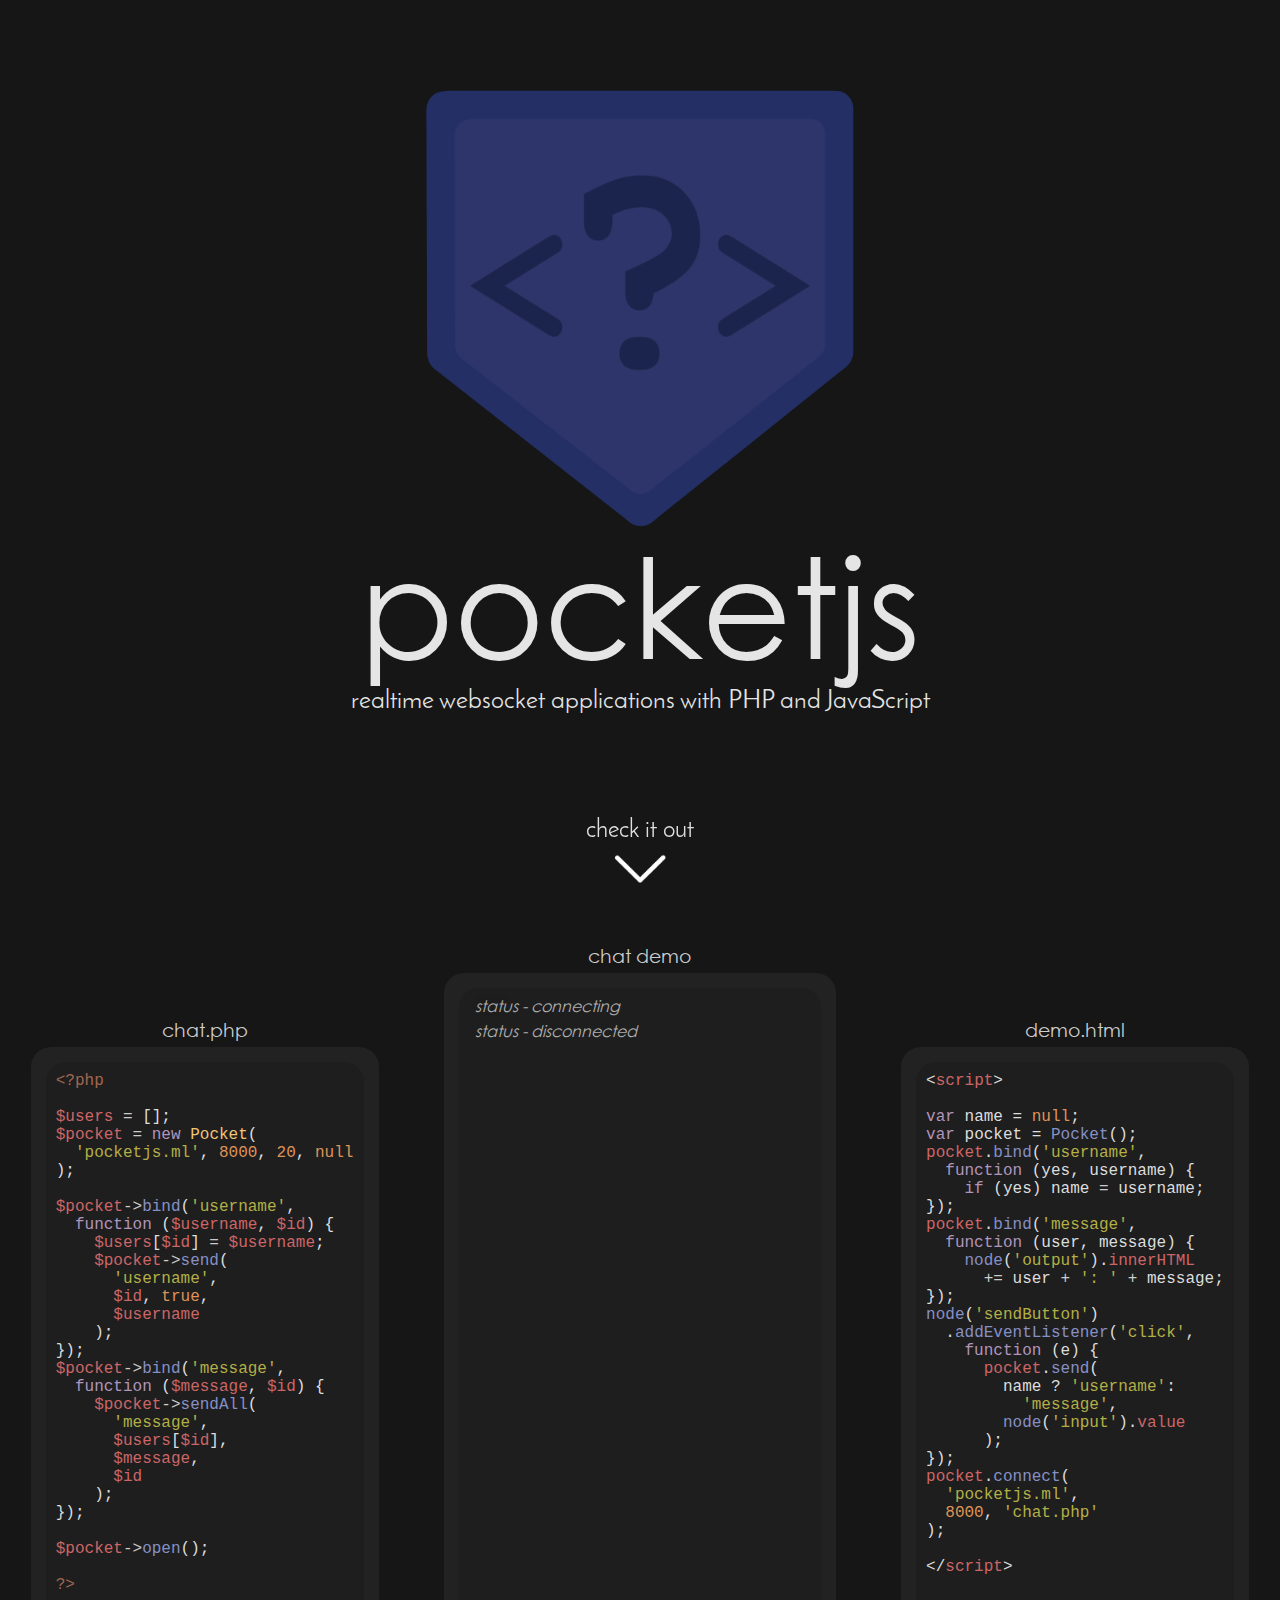
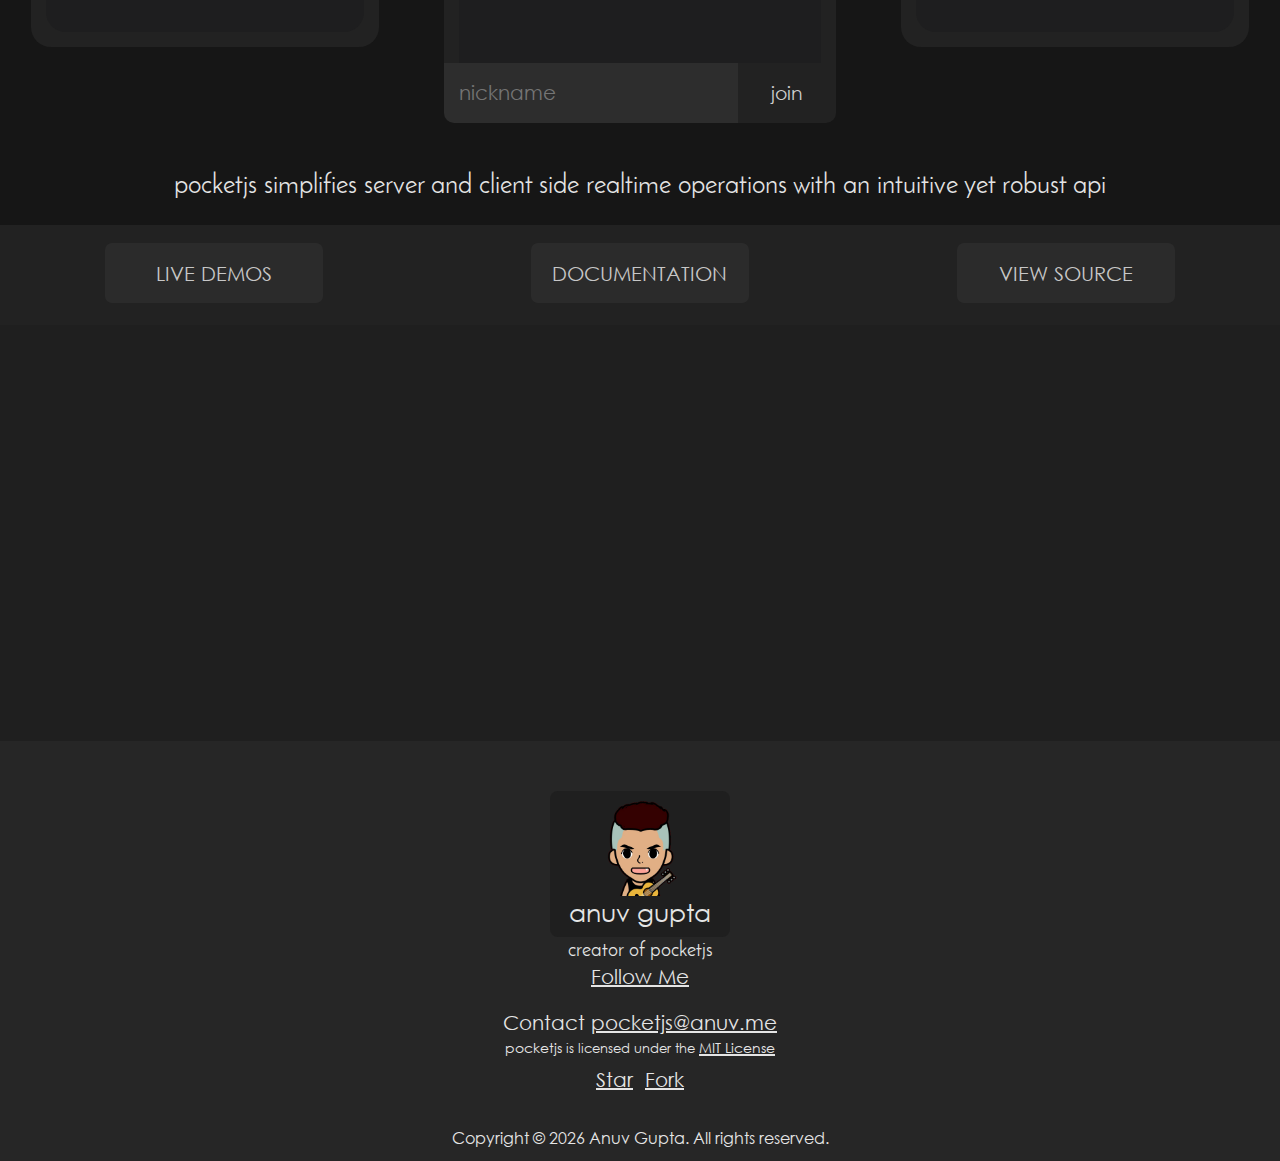
<file: index.html>
<!DOCTYPE html>
<html lang = 'en'>
    <head>
        <title>pocketjs</title>
        <meta charset = 'utf-8'/>
        <meta name = 'author' content = 'Anuv Gupta'/>
        <meta name = 'copyright' content = 'Copyright (c) 2016 Anuv Gupta'/>
        <meta name = 'viewport' content = 'width=device-width, initial-scale=0.95, maximum-scale=0.95, user-scalable=yes'/>
        <link rel = 'icon' type = 'image/png' href = 'img/pocketjs.png'/>
        <link rel = 'stylesheet' type = 'text/css' href = 'style.css'/>
        <script type = 'text/javascript' src = 'js/jquery-1.12.4.min.js'></script>
        <script type = 'text/javascript' src = 'js/chat/pocket.js'></script>
        <script type = 'text/javascript' src = 'js/block.js'></script>
        <script type = 'text/javascript' src = 'js/blocks.js'></script>
        <script type = 'text/javascript' src = 'js/chat/chat.js'></script>
		<script type = 'text/javascript' src = 'js/marked.min.js'></script>
		<script type = 'text/javascript' src = 'app.js'></script>
    </head>
    <body>
        <!-- pocketjs -->
    </body>
</html>
</file>
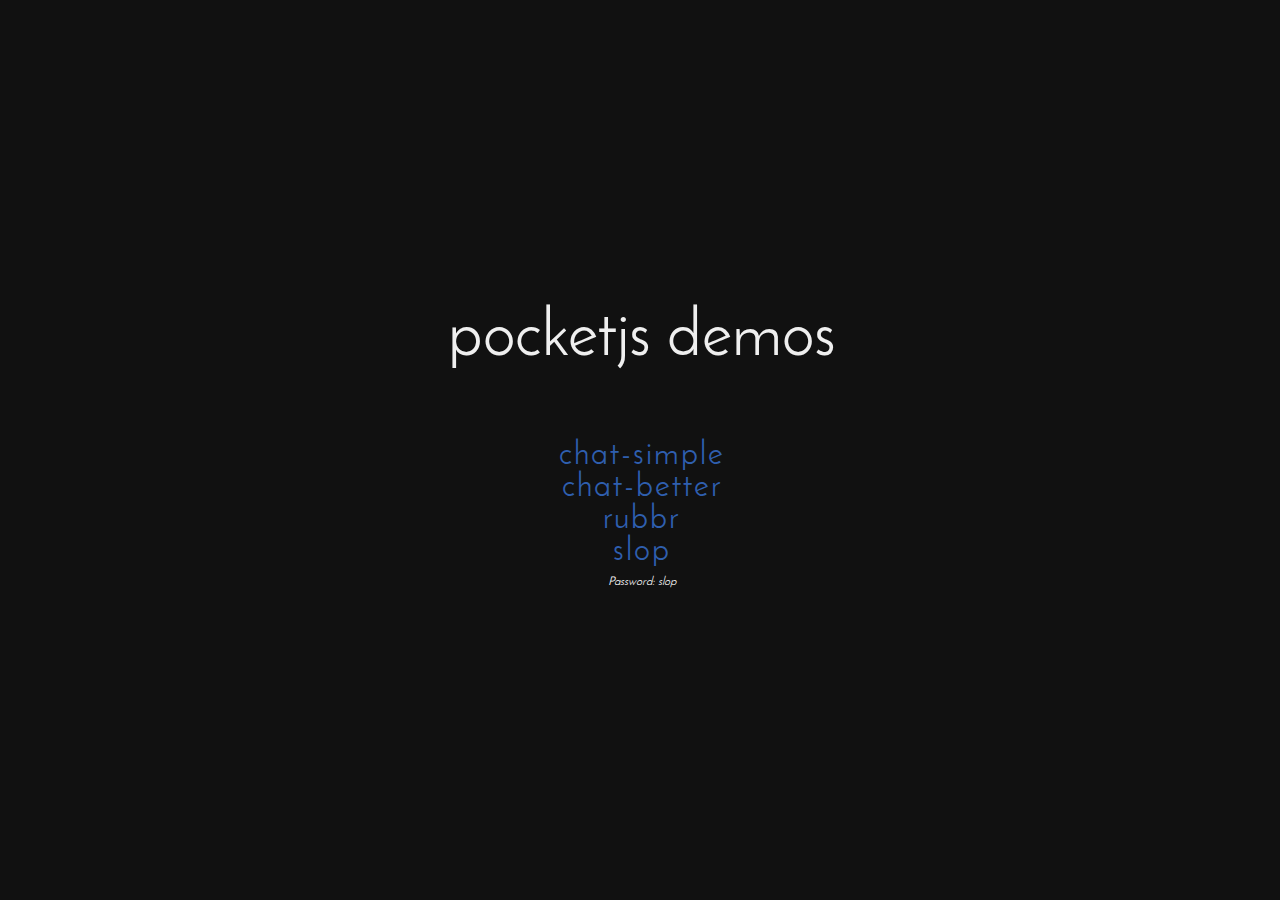
<file: demos/index.html>
<!DOCTYPE html>
<html land="en">
    <head>
        <meta charset="utf-8" />
        <link rel="icon" type="image/png" href="../img/pocketjs_40.png" />
        <title>pocketjs demos</title>
        <style type="text/css">
            /* fonts */
            @font-face {
                font-family: JosefinSans;
                src: url('../fonts/JosefinSans-Regular.ttf');
                font-weight: normal;
            }

            /* selection color  */
            ::-moz-selection {
                color: #1b1b1b;
                background: #f3f3f3;
            }
            ::selection {
                color: #1b1b1b;
                background: #f3f3f3;
            }

            /* monospace font */
            * {
                font: 22px sans-serif;
            }

            /* layout styling */
            html {
                height: 99%;
                overflow-y: hidden;
                font-family: JosefinSans;
            }
            body {
                background-color: #111111;
                display: table;
                min-height: 99%;
                width: 99%;
                height: 99%;
                overflow-y: hidden;
            }

            /* individual element styling */
            #content {
                height: 100%;
                width: 100%;
                display: table-cell;
                vertical-align: middle;
                padding-top: 30px;
                margin: auto;
                text-align: center;
            }
            #title {
                color: #efefef;
                font-size: 65px;
                font-family: JosefinSans;
            }
            a {
                color: #2f5faf;
                font-size: 32px;
                text-decoration: none;
                font-family: JosefinSans;
                letter-spacing: 2px;
            }
            a:hover {
                color: #4d7dcd;
            }
            i {
                color: white;
                font-size: 12px;
                font-style: italic;
                font-family: JosefinSans;
                display: block;
                margin-top: 8px;
            }
        </style>
    </head>
    <body>
        <div id="content">
            <h1 id="title">pocketjs demos</h1>
            <br />
            <a href="chat-simple">chat-simple</a><br />
            <a href="chat-better">chat-better</a><br />
            <a href="http://pjs.rubbr.anuv.me/" target="_blank">rubbr</a><br />
            <a href="http://slop.anuv.me/" target="_blank">slop</a><br />
            <i>Password: slop</i>
            <br /><br /><br />
        </div>
    </body>
</html>
</file>
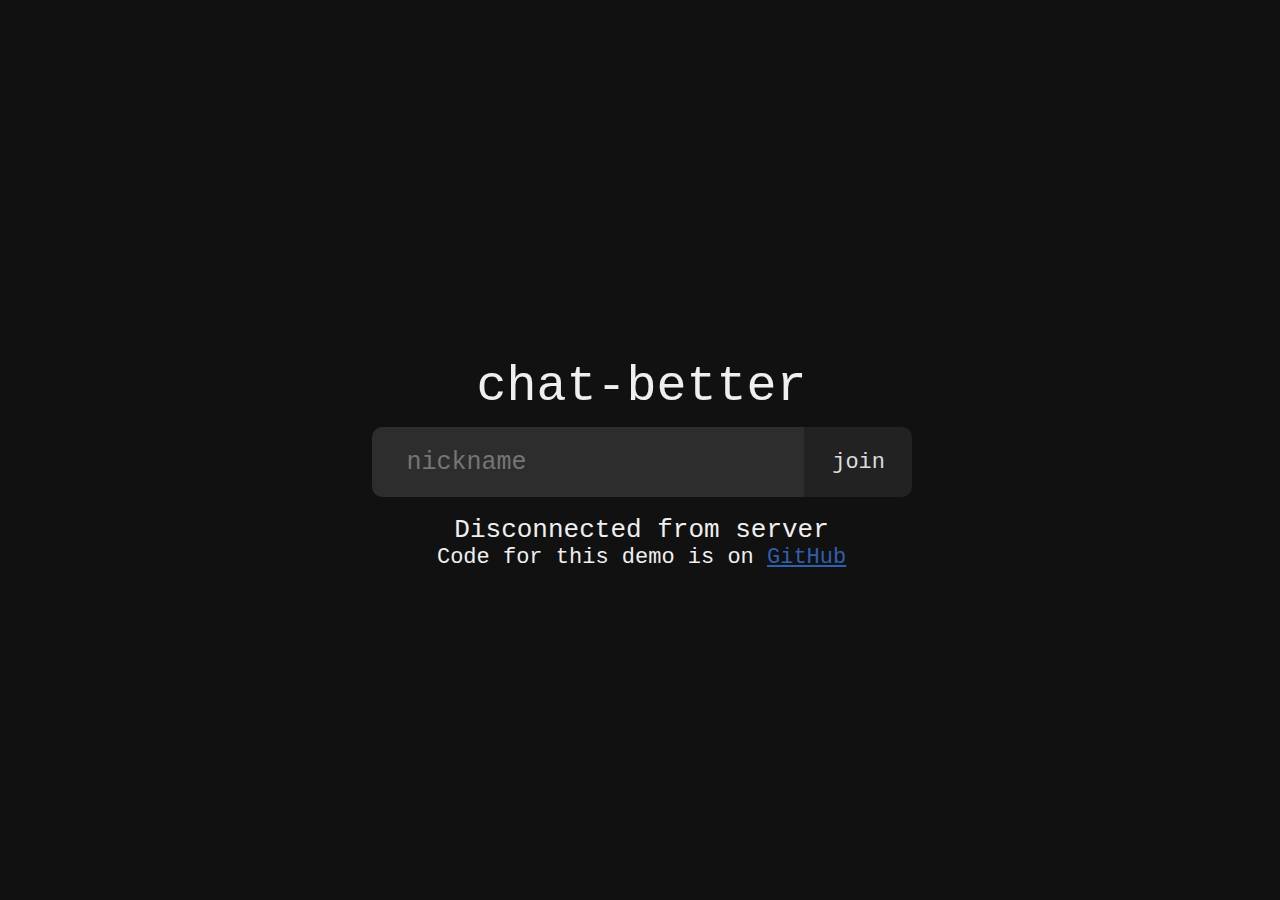
<file: demos/chat-better/index.html>
<!DOCTYPE html>
<html>
    <head>
        <title>pocketjs chat-better</title>
        <link rel="icon" type="image/png" href="../../img/pocketjs_40.png" />
        <link rel="stylesheet" type="text/css" href="style.css" />
        <script type="text/javascript" src="../../js/chat/pocket.js"></script>
        <script type="text/javascript">
            // covenience function for getting element
            function getElement(id) {
                return document.getElementById(id);
            }

            var name = ''; // username
            var pocket = Pocket(); // pocketjs WebSocket client
            // when page loads
            window.addEventListener('load', function () {
                // get elements in advance
                var outDiv = getElement('output');
                var inBox = getElement('input');
                var subButton = getElement('submit');
                var helpLine = getElement('help');

                // sending messages to server
                var send = function () {
                    var val = inBox.value; // get input box value
                    if (val !== null && val != '' && val.trim() != '') {
                        // if input is not empty
                        if (name == null || name == '' || name.trim() == '')
                            // if client has no name yet
                            pocket.send('join', val);
                        // client wants to join room, so send the input as username
                        else pocket.send('sendmsg', val); // client is already in room, so send the input as message
                        inBox.value = ''; // clear the input box
                    }
                };
                // send when submit button clicked
                subButton.addEventListener('click', send);
                // send when enter hit in textbox
                inBox.addEventListener('keyup', function (e) {
                    if ((e.keyCode ? e.keyCode : e.which) == '13') send();
                });

                // receivinig authentication after attempting to join
                pocket.bind('username', function (success, username) {
                    if (success) {
                        // if username accepted by server
                        // modify UI with CSS to show output div
                        outDiv.style.height = 0.66 * window.innerHeight + 'px';
                        setTimeout(function () {
                            outDiv.style.overflowY = 'scroll';
                        }, 500);
                        outDiv.style.backgroundColor = '#222222';
                        outDiv.style.borderStyle = 'solid';
                        outDiv.style.borderBottomWidth = '45px';
                        inBox.style.borderRadius = '0 0 0 10px';
                        subButton.style.borderRadius = '0 0 10px 0';
                        // change input elements' values for sending messages
                        inBox.placeholder = 'message';
                        subButton.innerHTML = 'send';
                        // set username
                        name = username; // now, input will be sent as message rather than username
                        helpLine.innerHTML = 'Username accepted'; // notify user of acceptance
                        // ask server for all previous messages (chat history)
                        pocket.send('ready');
                    } else helpLine.innerHTML = 'Username not accepted'; // if username not accepted by server, notify user
                });
                // receiving messages from server
                pocket.bind('newmsg', function (user, msg, id) {
                    // if user has already joined room and message is not blank
                    if (
                        !(name == null || name == '' || name.trim() == '') &&
                        msg != null &&
                        msg.trim() != ''
                    ) {
                        var span = document.createElement('span'); // create a span
                        span.className = 'message'; // for styling
                        var strong = document.createElement('strong'); // create a strong (bold)
                        strong.appendChild(document.createTextNode(user)); // add username to span
                        span.appendChild(strong); // add bolded username to span
                        span.appendChild(document.createTextNode(': ' + msg)); // add message to span
                        span.appendChild(document.createElement('br')); // add a line break ot span
                        outDiv.appendChild(span); // add the span with message to the page
                        outDiv.scrollTop += 50;
                    }
                });
                // when disconnected from server
                pocket.onClose(function () {
                    helpLine.innerHTML = 'Disconnected from server'; // notify user
                });
                // when connected to server
                pocket.onOpen(function () {
                    if (helpLine.innerHTML != 'pocketjs demo')
                        helpLine.innerHTML = 'Connected to server'; // notify user
                });

                // connect to pocketjs WebSocket server
                pocket.connect(
                    document.domain === 'localhost'
                        ? 'localhost'
                        : 'pjs.anuv.me',
                    location.protocol === 'https:' ? 443 : 80,
                    'chat-better-demo',
                    location.protocol === 'https:'
                );
            });
        </script>
    </head>
    <body>
        <div id="content">
            <span id="title">chat-better</span>
            <div id="output"></div>
            <div id="inputwrap">
                <input id="input" type="text" placeholder="nickname" />
                <button id="submit">join</button>
            </div>
            <span id="help">pocketjs demo</span><br />
            <span id="link"
                >Code for this demo is on
                <a
                    href="http://github.com/anuvgupta/pocketjs/tree/master/demos/chat-better"
                    >GitHub</a
                ><br
            /></span>
        </div>
    </body>
</html>
</file>
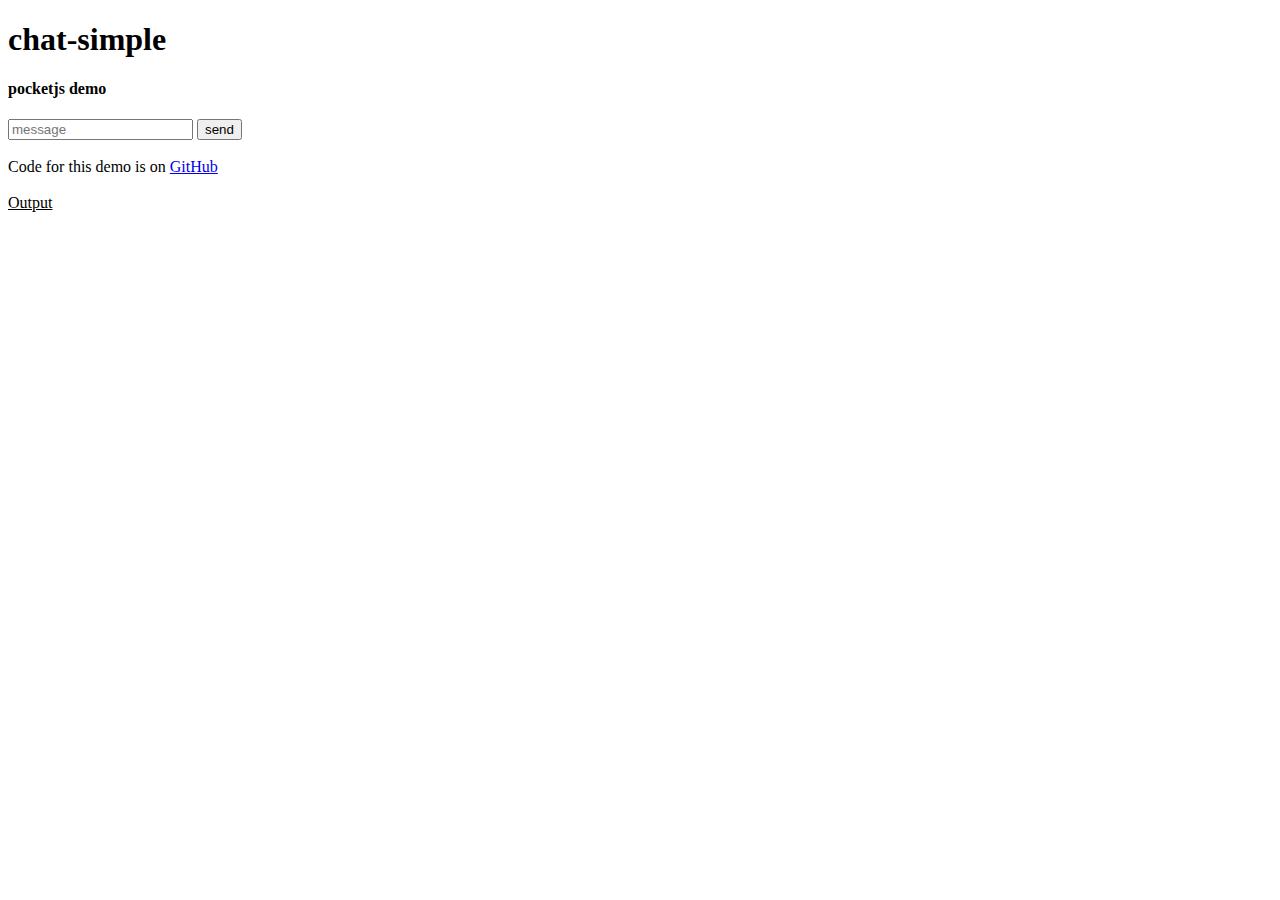
<file: demos/chat-simple/index.html>
<!DOCTYPE html>
<html>
    <head>
        <title>pocketjs chat-simple</title>
        <link rel="icon" type="image/png" href="../../img/pocketjs_40.png" />
        <script type="text/javascript" src="../../js/chat/pocket.js"></script>
    </head>
    <body>
        <h1>chat-simple</h1>
        <h4>pocketjs demo</h4>
        <input id="input" placeholder="message" />
        <button id="send">send</button><br /><br />
        Code for this demo is on
        <a
            href="http://github.com/anuvgupta/pocketjs/tree/master/demos/chat-simple"
            >GitHub</a
        ><br /><br />
        <div id="output"><u>Output</u><br /></div>
        <script type="text/javascript">
            // pocketjs WebSocket client
            var pocket = Pocket();

            // sending messages to server
            document
                .getElementById('send')
                .addEventListener('click', function () {
                    // when send button clicked
                    var msg = document.getElementById('input').value; // get user input from text input box
                    if (msg != null && msg.trim() != '')
                        // if input is not blank
                        pocket.send('sendmsg', msg); // send it over pocketjs WebSocket
                });

            // receiving messages from server
            pocket.bind('newmsg', function (msg) {
                console.log(msg);
                if (msg != null && msg.trim() != '') {
                    // if received message is not blank
                    var span = document.createElement('span'); // create a span
                    span.appendChild(document.createTextNode(msg)); // add message to span
                    span.appendChild(document.createElement('br')); // add a line break to span
                    document.getElementById('output').appendChild(span); // add the span with message to the page
                }
            });

            // connect to pocketjs WebSocket server
            pocket.connect(
                document.domain === 'localhost'
                    ? 'localhost'
                    : 'pjs-demo.anuv.me',
                location.protocol === 'https:' ? 443 : 80,
                'socket',
                location.protocol === 'https:'
            );
            console.log(
                document.domain === 'localhost'
                    ? 'localhost'
                    : 'pjs-demo.anuv.me',
                location.protocol === 'https:' ? 443 : 80,
                'socket',
                location.protocol === 'https:'
            );
        </script>
    </body>
</html>
</file>
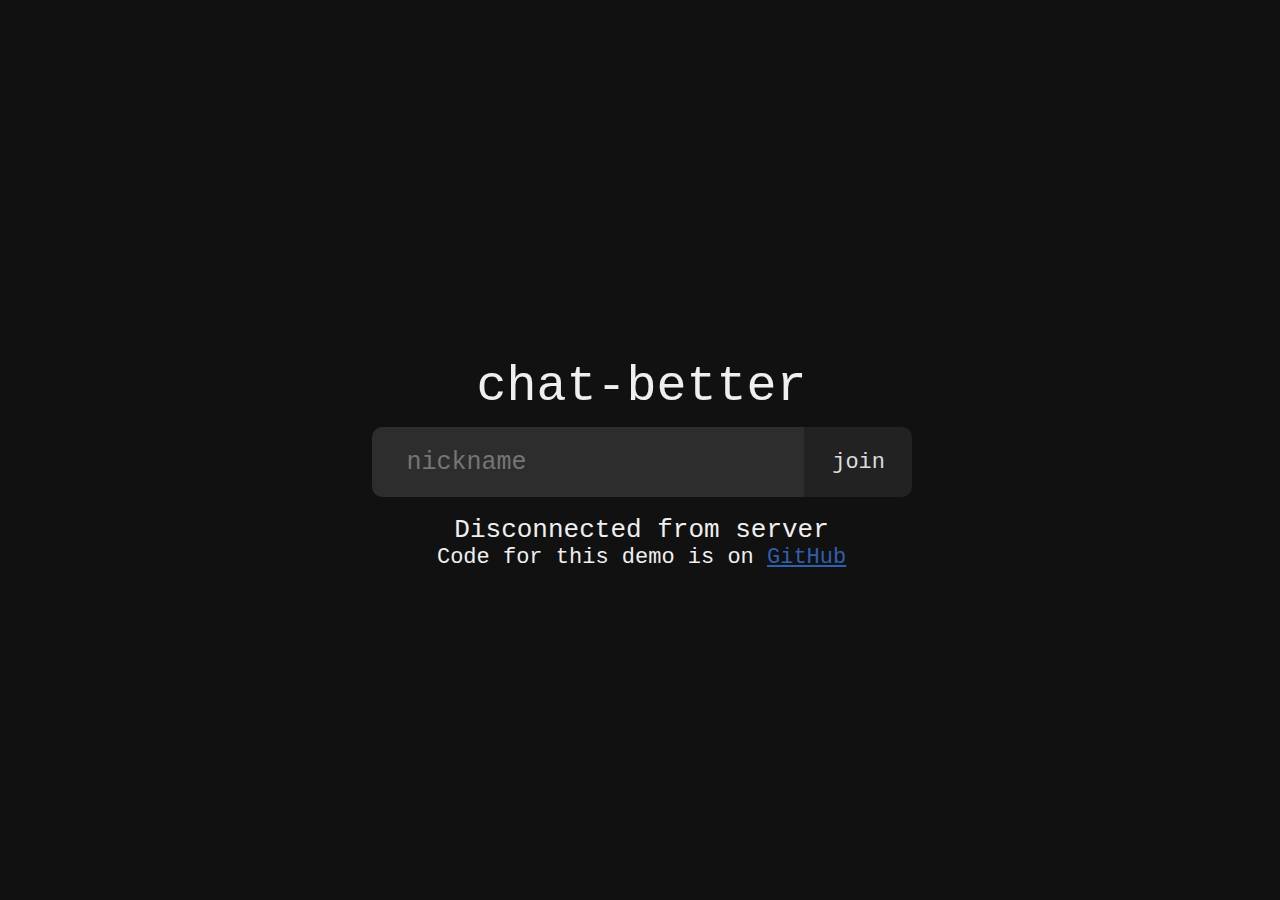
<file: demos/chat-better/www/index.html>
<!DOCTYPE html>
<html>
    <head>
        <title>pocketjs chat-better</title>
        <link rel = 'stylesheet' type = 'text/css' href = 'style.css'/>
        <script type = 'text/javascript' src = 'pocket.js'></script>
        <script type = 'text/javascript'>
            // covenience function for getting element
            function getElement(id) {
                return document.getElementById(id);
            }

            var name = ''; // username
            var pocket = Pocket(); // pocketjs WebSocket client
            // when page loads
            window.addEventListener('load', function () {
                // get elements in advance
                var outDiv = getElement('output');
                var inBox = getElement('input');
                var subButton = getElement('submit');
                var helpLine = getElement('help');

                // sending messages to server
                var send = function () {
                    var val = inBox.value; // get input box value
                    if ((val !== null) && (val != '') && val.trim() != '') { // if input is not empty
                        if ((name == null) || (name == '') || (name.trim() == '')) // if client has no name yet
                            pocket.send('join', val); // client wants to join room, so send the input as username
                        else pocket.send('sendmsg', val); // client is already in room, so send the input as message
                        inBox.value = ''; // clear the input box
                    }
                };
                // send when submit button clicked
                subButton.addEventListener('click', send);
                // send when enter hit in textbox
                inBox.addEventListener('keyup', function (e) {
                    if ((e.keyCode ? e.keyCode : e.which) == '13') send();
                });

                // receivinig authentication after attempting to join
                pocket.bind('username', function (success, username) {
                    if (success) { // if username accepted by server
                        // modify UI with CSS to show output div
                        outDiv.style.height = (0.66 * window.innerHeight) + 'px';
                        setTimeout(function () {
                            outDiv.style.overflowY = 'scroll';
                        }, 500);
                        outDiv.style.backgroundColor = '#222222';
                        outDiv.style.borderStyle = 'solid';
                        outDiv.style.borderBottomWidth = '45px';
                        inBox.style.borderRadius = '0 0 0 10px';
                        subButton.style.borderRadius = '0 0 10px 0';
                        // change input elements' values for sending messages
                        inBox.placeholder = 'message';
                        subButton.innerHTML = 'send';
                        // set username
                        name = username; // now, input will be sent as message rather than username
                        helpLine.innerHTML = 'Username accepted'; // notify user of acceptance
                        // ask server for all previous messages (chat history)
                        pocket.send('ready');
                    } else helpLine.innerHTML = 'Username not accepted'; // if username not accepted by server, notify user
                });
                // receiving messages from server
                pocket.bind('newmsg', function (user, msg, id) {
                    // if user has already joined room and message is not blank
                    if (!((name == null) || (name == '') || (name.trim() == '')) && (msg != null && msg.trim() != '')) {
                        var span = document.createElement('span'); // create a span
                        span.className = 'message'; // for styling
                        var strong = document.createElement('strong'); // create a strong (bold)
                        strong.appendChild(document.createTextNode(user)); // add username to strong
                        span.appendChild(strong); // add bolded username to span
                        span.appendChild(document.createTextNode(': ' + msg)); // add message to span
                        span.appendChild(document.createElement('br')); // add a line break ot span
                        outDiv.appendChild(span); // add the span with message to the page
                        outDiv.scrollTop += 50;
                    }
                });
                // when disconnected from server
                pocket.onClose(function () {
                    helpLine.innerHTML = 'Disconnected from server'; // notify user
                });
                // when connected to server
                pocket.onOpen(function () {
                    if (helpLine.innerHTML != 'pocketjs demo') helpLine.innerHTML = 'Connected to server'; // notify user
                });

                // connect to pocketjs WebSocket server
                pocket.connect('localhost', 30000, 'chat-better.php');
            });
        </script>
    </head>
    <body>
        <div id = 'content'>
            <span id = 'title'>chat-better</span>
            <div id = 'output'></div>
            <div id = 'inputwrap'>
                <input id = 'input' type = 'text' placeholder = 'nickname'/>
                <button id = 'submit'>join</button>
            </div>
            <span id = 'help'>pocketjs demo</span><br/>
            <span id = 'link'>Code for this demo is on <a href = 'http://github.com/anuvgupta/pocketjs/tree/master/demos/chat-better'>GitHub</a><br/></span>
        </div>
    </body>
</html>
</file>
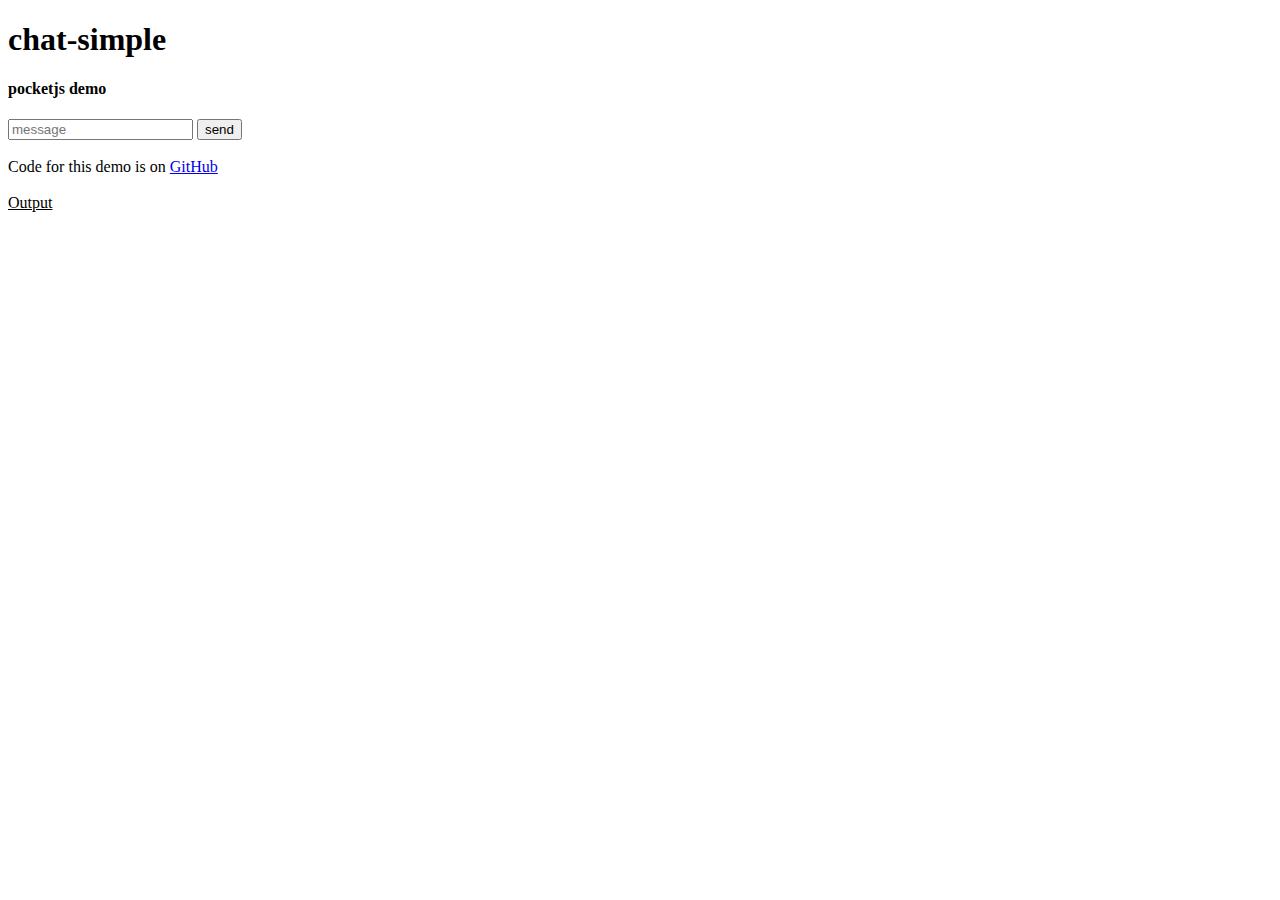
<file: demos/chat-simple/www/index.html>
<!DOCTYPE html>
<html>
    <head>
        <title>pocketjs chat-simple</title>
        <script type = 'text/javascript' src = 'pocket.js'></script>
    </head>
    <body>
        <h1>chat-simple</h1><h4>pocketjs demo</h4>
        <input id = 'input' placeholder = 'message'/>
        <button id = 'send'>send</button><br/><br/>
        Code for this demo is on <a href = 'http://github.com/anuvgupta/pocketjs/tree/master/demos/chat-simple'>GitHub</a><br/><br/>
        <div id = 'output'><u>Output</u><br/></div>
        <script type = 'text/javascript'>
            // pocketjs WebSocket client
            var pocket = Pocket();

            // sending messages to server
            document.getElementById('send').addEventListener('click', function () { // when send button clicked
                var msg = document.getElementById('input').value; // get user input from text input box
                if (msg != null && msg.trim() != '') // if input is not blank
                    pocket.send('sendmsg', msg); // send it over pocketjs WebSocket
            });

            // receiving messages from server
            pocket.bind('newmsg', function (msg) {
                console.log(msg);
                if (msg != null && msg.trim() != '') { // if received message is not blank
                    var span = document.createElement('span'); // create a span
                    span.appendChild(document.createTextNode(msg)); // add message to span
                    span.appendChild(document.createElement('br')); // add a line break to span
                    document.getElementById('output').appendChild(span); // add the span with message to the page
                }
            });

            // connect to pocketjs WebSocket server
            pocket.connect('localhost', 30000, 'chat-simple.php');
        </script>
    </body>
</html>
</file>
<file: style.css>
@font-face {
	font-family: CenturyGothic;
	src: url('fonts/centurygothic.ttf');
}
@font-face {
	font-family: JosefinSans;
	src: url('fonts/JosefinSans-Regular.ttf');
	font-weight: normal;
}

@keyframes logopulse {
	0% { transform: scale(1.025); }
	50% { transform: scale(1.06); }
	100% { transform: scale(1.025); }
}
@keyframes slowbounce {
	0% { padding-bottom: 0; }
	50% { padding-bottom: 8px; }
	100% { padding-bottom: 0; }
}

::selection {
	background-color: rgba(200, 200, 200, 0.99);
	color: #1A1A1A;
}
::-moz-selection {
	background-color: rgba(200, 200, 200, 0.99);
	color: #1A1A1A;
}
::-webkit-scrollbar {
	display: none;
}

* {
	/*font: 20px CenturyGothic;*/
	color: #E5E5E5;
}

html, body {
	margin: 0;
	width: 100%;
	height: 100%;
	background: #161616 url('') no-repeat;
	background-size: cover;
	background-attachment: fixed;
	font: 20px CenturyGothic;
}

#hook input,button {
	font: 20px CenturyGothic;
}

#info {
	color: #DDD;
	font-family: -apple-system, BlinkMacSystemFont, "Segoe UI", Roboto, Helvetica, Arial, sans-serif, "Apple Color Emoji", "Segoe UI Emoji", "Segoe UI Symbol";
}
#info * {
	line-height: 1.3;
	word-wrap: break-word;
}
#info code {
	font-size: 16px;
	color: #CFCFCF;
	font-family: Consolas, "Liberation Mono", Menlo, Courier, monospace;
	background-color: rgba(200, 200, 200, 0.12);
	border-radius: 3px;
	padding: 1px 8px;
	margin: 2px;
	display: inline-block;
	word-wrap: break-word;
	white-space: normal;
	max-width: 80%;
}
#info code.lang-javascript {
	padding: 6px 14px;
}
#info a {
    color: #EEE;
    text-align: center;
	cursor: pointer;
}
#info a:hover {
    color: #BBB;
}
#info p,ol,ul,li {
	font-size: 15.5px;
	color: #CCC;
}
#info h1,h2 {
	border-bottom: 1px solid #EDEDED;
}
#info h1 {
	font-size: 1.8em;
	font-family: JosefinSans;
}
#info h2 {
	font-size: 1.63em;
	font-family: JosefinSans;
}
#info h3 {
	font-size: 1.47em;
	font-family: JosefinSans;
}
#info h4 {
	font-size: 1.3em;
	font-family: JosefinSans;
}

.code_container {
	background-color: #1e1e1f;
	position: absolute;
	top: 15px;
	bottom: 15px;
	left: 15px;
	right: 15px;
	text-align: left;
	overflow: scroll;
	border-radius: 20px;
	margin: 0 auto;
	padding: 10px;
}
.code {
    background-color: #1e1e1f;
    color: #ddd;
	font: 16px 'Courier New', Courier;
	margin: 0;
}
.code span {
    font: inherit;
}
.tag {
    color: #a1664f;
}
.var {
    color: #cc6666;
}
.embed_var {
    color: #cc6666;
}
.operator {
    color: #ccc;
}
.keyword {
    color: #b195ba;
}
.method {
    //color: #616fc9;
    color: #8690c4;
}
.string {
    color: #b3af46;
}
.class {
    color: #f0c575;
}
.primitive {
    color: #de9357;
}

.syntax::selection {
	background-color: #9DA4AE;
	color: inherit;
}
</file>
<file: demos/chat-better/style.css>
/* selection color  */
::-moz-selection {
    color: #1B1B1B;
    background: #F3F3F3;
}
::selection {
    color: #1B1B1B;
    background: #F3F3F3;
}

/* monospace font */
* {
    font: 22px Courier New, Courier, Consolas, monospace, sans-serif;
}

/* layout styling */
html {
    height: 99%;
    overflow-y: hidden;
}
body {
    background-color: #111111;
    display: table;
    min-height: 99%;
    width: 99%;
    height: 99%;
    overflow-y: hidden;
}


/* individual element styling */

#content {
    height: 100%;
    width: 100%;
    display: table-cell;
    vertical-align: middle;
    padding-top: 30px;
    margin: auto;
    text-align: center;
}

#title {
    color: #EFEFEF;
    font-size: 50px;
}

#help {
    color: #EFEFEF;
    font-size: 26px;
}

#link {
    color: #EFEFEF;
    font-size: 22px;
}
#link a {
    color: #2F5FAF;
}

#output {
    height: 40px;
    width: 500px;
    background-color: #111111;
    margin: 0 auto;
    margin-top: 12px;
    border: 20px hidden #222222;
    font-size: 20px;
    color: #EEEEEE;
    overflow-y: hidden;
    text-align: left;
    border-radius: 10px 10px 0 0;
    transition: height 0.5s;
    -webkit-transition: height 0.5s;
    -webkit-overflow-scrolling: touch;
}

.message {
    width: 500px;
    overflow-x: hidden;
    white-space: pre-wrap;
    white-space: -moz-pre-wrap;
    white-space: -pre-wrap;
    white-space: -o-pre-wrap;
    word-wrap: break-word;
}

#inputwrap {
    width: 540px;
    height: 70px;
    position: relative;
    padding: 0;
    margin: 0 auto -22px auto;
    top: -40px;
    transition: top 0.5s;
    -webkit-transition: top 0.5s;
    background-color: none;
}

#input {
    left: 0;
    top: 0;
    border-radius: 10px 0 0 10px;
    width: 69%;
    height: 100%;
    display: inline-block;
    position: absolute;
    padding: 0 25px 0 35px;
    border: none;
    outline: none;
    font-size: 25px;
    background-color: #2D2D2D;
    color: #DDDDDD;
    transition: border-radius 0.3s;
    -webkit-transition: border-radius 0.3s;
}

#inputwrap button {
    width: 50%;
    height: 100%;
    display: none;
    position: absolute;
    padding: 0;
    color: #DDDDDD;
    background-color: #222222;
    border: 1px solid #222222;
    outline: none;
    cursor: pointer;
}
#inputwrap button:hover {
    background-color: #2D2D2D;
}

#inputwrap #submit {
    right: 0;
    display: inline-block;
    width: 20%;
    height: 100%;
    border-radius: 0 10px 10px 0;
    border-width: 0 0 0 2px;
    transition: border-radius 0.3s;
    -webkit-transition: border-radius 0.3s;
}
</file>
<file: demos/chat-better/www/style.css>
/* selection color  */
::-moz-selection {
    color: #1B1B1B;
    background: #F3F3F3;
}
::selection {
    color: #1B1B1B;
    background: #F3F3F3;
}

/* monospace font */
* {
    font: 22px Courier New, Courier, Consolas, monospace, sans-serif;
}

/* layout styling */
html {
    height: 99%;
    overflow-y: hidden;
}
body {
    background-color: #111111;
    display: table;
    min-height: 99%;
    width: 99%;
    height: 99%;
    overflow-y: hidden;
}


/* individual element styling */

#content {
    height: 100%;
    width: 100%;
    display: table-cell;
    vertical-align: middle;
    padding-top: 30px;
    margin: auto;
    text-align: center;
}

#title {
    color: #EFEFEF;
    font-size: 50px;
}

#help {
    color: #EFEFEF;
    font-size: 26px;
}

#link {
    color: #EFEFEF;
    font-size: 22px;
}
#link a {
    color: #2F5FAF;
}

#output {
    height: 40px;
    width: 500px;
    background-color: #111111;
    margin: 0 auto;
    margin-top: 12px;
    border: 20px hidden #222222;
    font-size: 20px;
    color: #EEEEEE;
    overflow-y: hidden;
    text-align: left;
    border-radius: 10px 10px 0 0;
    transition: height 0.5s;
    -webkit-transition: height 0.5s;
    -webkit-overflow-scrolling: touch;
}

.message {
    width: 500px;
    overflow-x: hidden;
    white-space: pre-wrap;
    white-space: -moz-pre-wrap;
    white-space: -pre-wrap;
    white-space: -o-pre-wrap;
    word-wrap: break-word;
}

#inputwrap {
    width: 540px;
    height: 70px;
    position: relative;
    padding: 0;
    margin: 0 auto -22px auto;
    top: -40px;
    transition: top 0.5s;
    -webkit-transition: top 0.5s;
    background-color: none;
}

#input {
    left: 0;
    top: 0;
    border-radius: 10px 0 0 10px;
    width: 69%;
    height: 100%;
    display: inline-block;
    position: absolute;
    padding: 0 25px 0 35px;
    border: none;
    outline: none;
    font-size: 25px;
    background-color: #2D2D2D;
    color: #DDDDDD;
    transition: border-radius 0.3s;
    -webkit-transition: border-radius 0.3s;
}

#inputwrap button {
    width: 50%;
    height: 100%;
    display: none;
    position: absolute;
    padding: 0;
    color: #DDDDDD;
    background-color: #222222;
    border: 1px solid #222222;
    outline: none;
    cursor: pointer;
}
#inputwrap button:hover {
    background-color: #2D2D2D;
}

#inputwrap #submit {
    right: 0;
    display: inline-block;
    width: 20%;
    height: 100%;
    border-radius: 0 10px 10px 0;
    border-width: 0 0 0 2px;
    transition: border-radius 0.3s;
    -webkit-transition: border-radius 0.3s;
}
</file>
